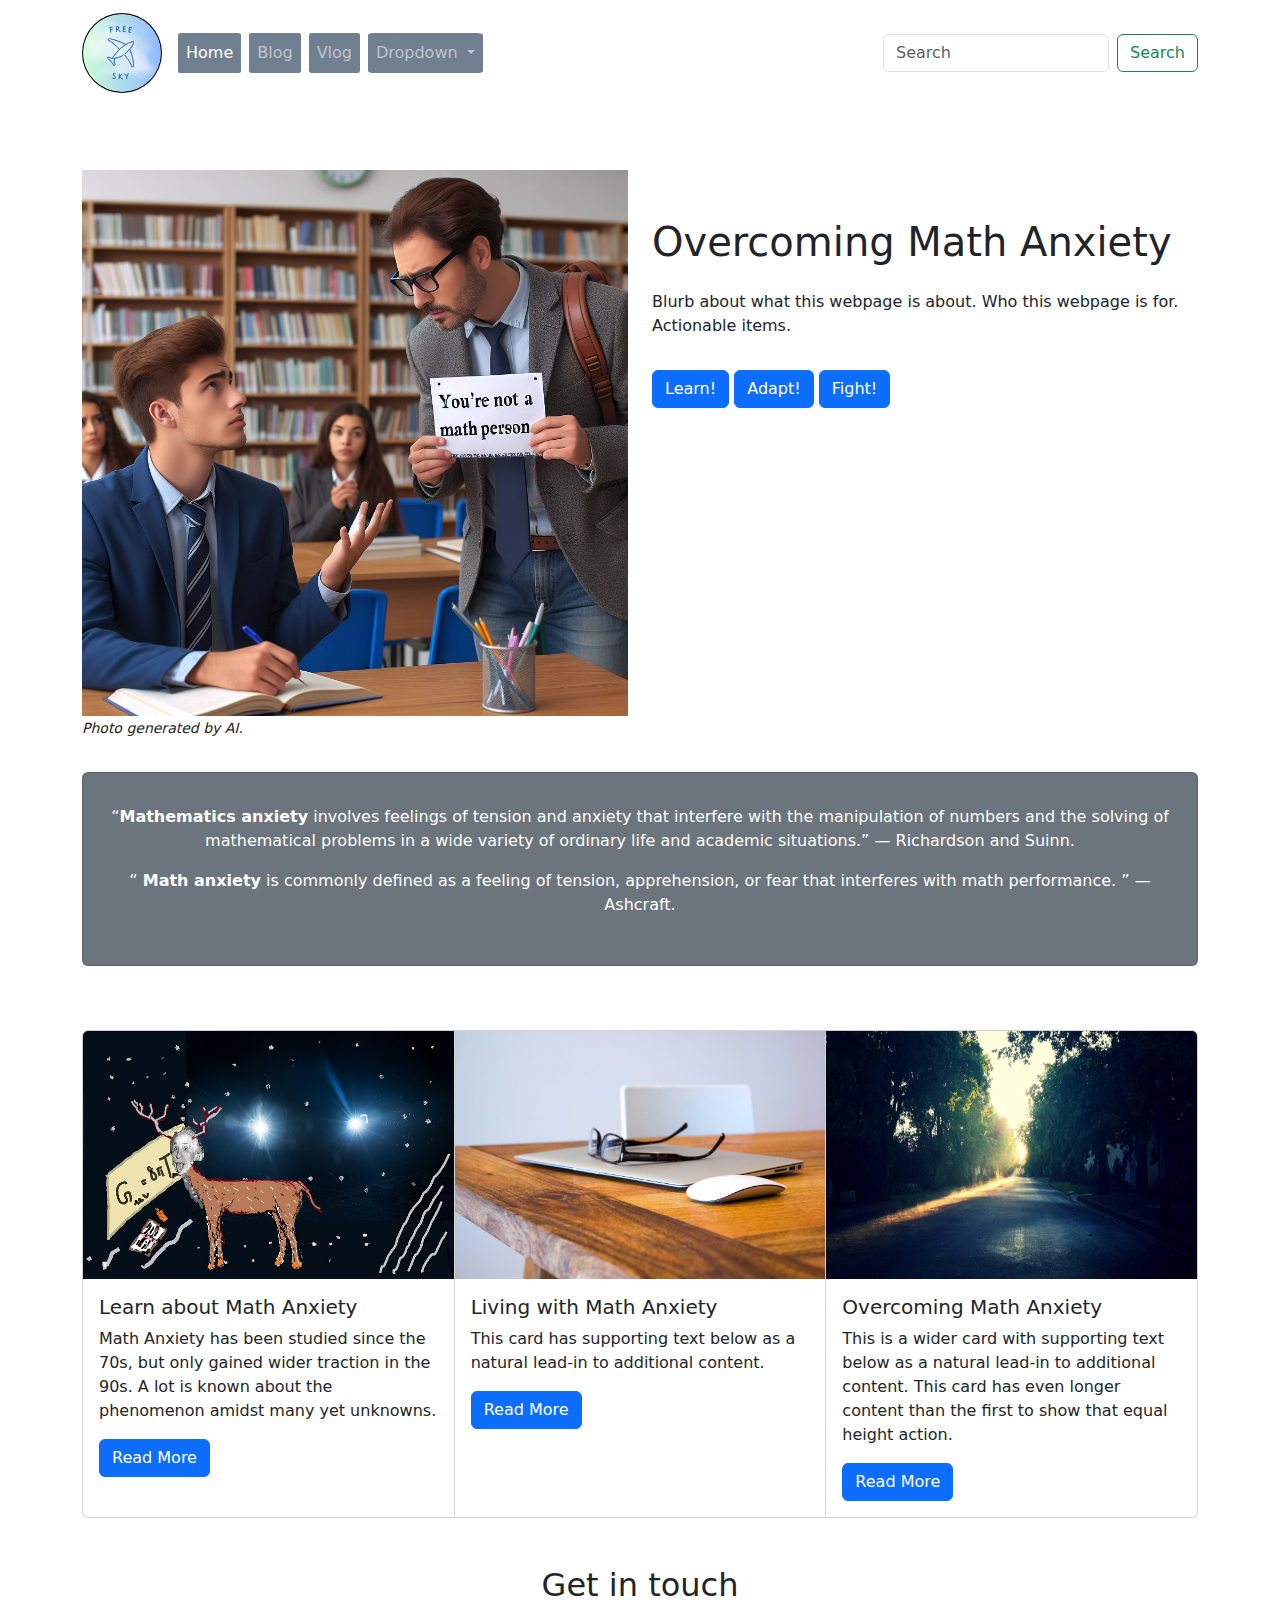
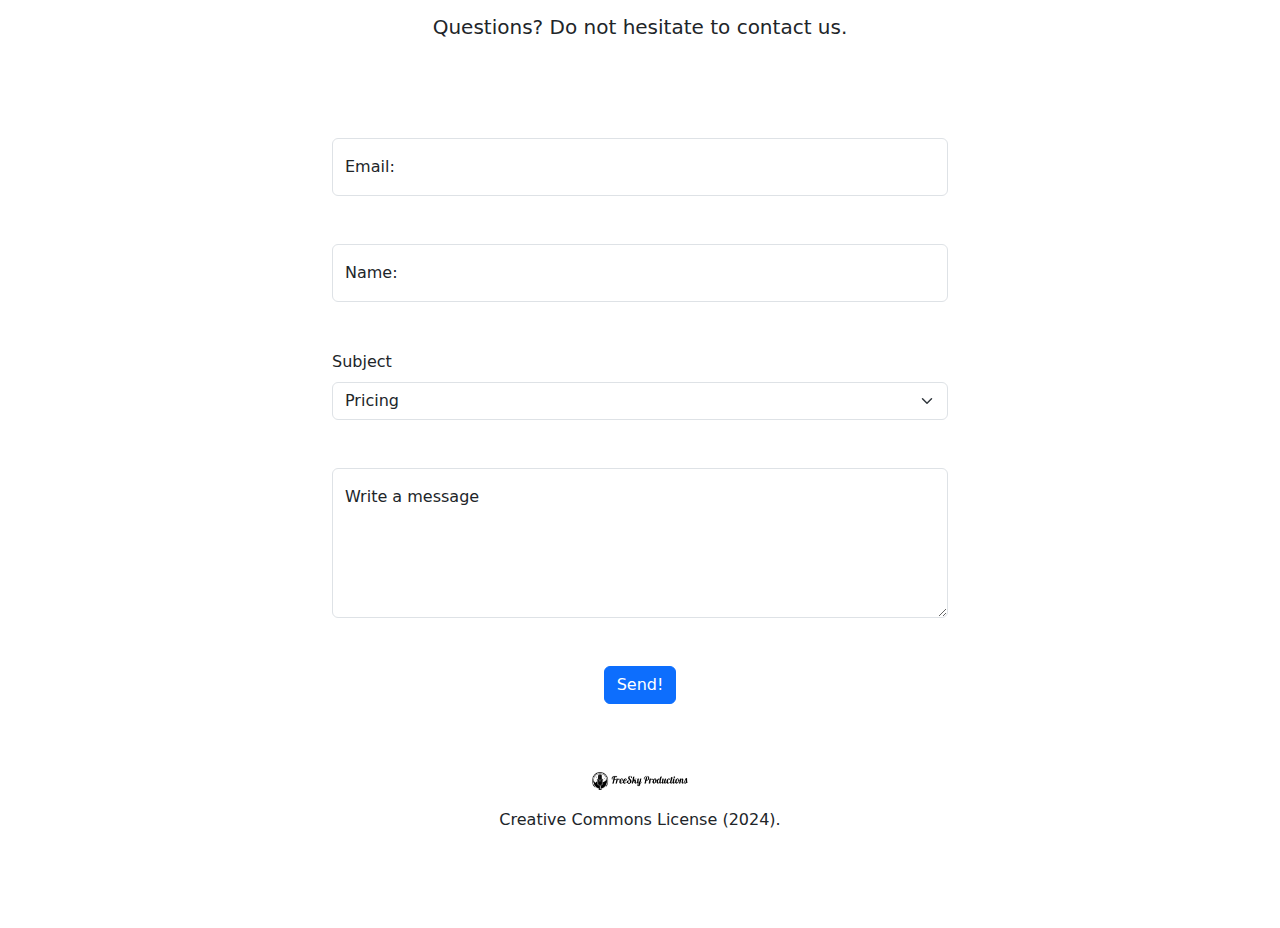
<file: index.html>
<!DOCTYPE html>
<html lang="en">
<head>
    <meta charset="UTF-8">
    <meta name="viewport" content="width=device-width, initial-scale=1.0">
    <title>Document</title>
    <link href="https://cdn.jsdelivr.net/npm/bootstrap@5.3.3/dist/css/bootstrap.min.css" rel="stylesheet" integrity="sha384-QWTKZyjpPEjISv5WaRU9OFeRpok6YctnYmDr5pNlyT2bRjXh0JMhjY6hW+ALEwIH" crossorigin="anonymous">
     <link rel="stylesheet" href="https://cdn.jsdelivr.net/npm/bootstrap-icons@1.11.3/font/bootstrap-icons.min.css">
    <link rel="stylesheet" href="default.css">
</head>
</head>
<body>
    <header>
        <!-- Navbar -->
        <nav class="navbar navbar-expand-lg navbar-dark" id="navbar">
            <div class="container">
                <a class="navbar-brand" href="#"><img src="./assets/logo/FreeSky_light.svg" alt="Free Sky productions logo" class="logo"></a>
                <button class="navbar-toggler" type="button" data-bs-toggle="collapse" data-bs-target="#navbarSupportedContent" aria-controls="navbarSupportedContent" aria-expanded="false" aria-label="Toggle navigation">
                    <span class="navbar-toggler-icon"></span>
                </button>
                <div class="collapse navbar-collapse" id="navbarSupportedContent">
                    <ul class="navbar-nav me-auto mb-2 mb-lg-0">
                        <li class="nav-item">
                            <a class="nav-link active" aria-current="page" href="#">Home</a>
                        </li>
                        <li class="nav-item">
                            <a class="nav-link" href="https://anxiousatmath.blogspot.com/">Blog</a>
                        </li>
                        <li class="nav-item">
                            <a class="nav-link" href="#">Vlog</a>
                        </li>
                        <li class="nav-item dropdown">
                            <a class="nav-link dropdown-toggle" href="#" role="button" data-bs-toggle="dropdown" aria-expanded="false">
                                Dropdown
                            </a>
                            <ul class="dropdown-menu">
                                <li><a class="dropdown-item" href="#">FAQ</a></li>
                                <li><a class="dropdown-item" href="#">Mission Statement</a></li>
                                <li><hr class="dropdown-divider"></li>
                                <li><a class="dropdown-item" href="#">About</a></li>
                            </ul>
                        </li>
                    </ul>
                    <!-- Search box -->
                    <form class="d-flex" role="search">
                        <input class="form-control me-2" type="search" placeholder="Search" aria-label="Search">
                        <button class="btn btn-outline-success" type="submit">Search</button>
                    </form>
                </div>
            </div>
        </nav>
        <!-- End: Navbar -->
    </header>

<!-- SIDEBAR : LEARN -->
<div class="offcanvas offcanvas-start w-25" tabindex="-1" id="offcanvas-learn" data-bs-keyboard="false" data-bs-backdrop="false">
    <div class="offcanvas-header">
        <h6 class="offcanvas-title d-none d-sm-block" id="offcanvas-learn">Learning About Math Anxiety</h6>
        <button type="button" class="btn-close text-reset" data-bs-dismiss="offcanvas" aria-label="Close"></button>
    </div>
    <div class="offcanvas-body px-0">
        <ul class="nav nav-pills flex-column mb-sm-auto mb-0 align-items-start" id="learn">
            <li>
                <a href="#" class="nav-link text-truncate">
                    <i class="fs-5 bi-book-half"></i><span class="ms-1 d-none d-sm-inline">Recommended Reading</span>
                </a>
            </li>
            <li>
                <a href="#submenu1" data-bs-toggle="collapse" class="nav-link text-truncate">
                    <i class="fs-5 bi-speedometer2"></i><span class="ms-1 d-none d-sm-inline">Abbreviated MARS</span> </a>
            </li>
            <li>
                <a href="https://www.psytoolkit.org/survey-library/math-anxiety-amas.html" class="nav-link text-truncate">
                    <i class="fs-5 bi-table"></i><span class="ms-1 d-none d-sm-inline">Assess Your Math Anxiety</span></a>
            </li>
            <li class="dropdown">
                <a href="#" class="nav-link dropdown-toggle  text-truncate" id="dropdown" data-bs-toggle="dropdown" aria-expanded="false">
                    <i class="fs-5 bi-bootstrap"></i><span class="ms-1 d-none d-sm-inline">Blog Posts</span>
                </a>
                <ul class="dropdown-menu text-large shadow mx-3 px-3"
                style="width: 20em;"
                aria-labelledby="dropdown">
                   <!-- BLOG-POST-LIST:START --><li><a href="https://anxiousatmath.blogspot.com/2024/12/dark-side-of-wall.html" style="text-decoration: none;">Dark Side of the Wall</a></li>
<li><a href="https://anxiousatmath.blogspot.com/2024/06/baggage.html" style="text-decoration: none;">Baggage</a></li>
<li><a href="https://anxiousatmath.blogspot.com/2024/04/i-am-not-doing-math-so-i-am-happy.html" style="text-decoration: none;">I am not doing math - so I am happy!</a></li>
<li><a href="https://anxiousatmath.blogspot.com/2024/03/a-deer-in-headlights.html" style="text-decoration: none;">A deer in headlights</a></li>
<li><a href="https://anxiousatmath.blogspot.com/2024/02/born-with-math-brain.html" style="text-decoration: none;">Born with a Math Brain</a></li>
<!-- BLOG-POST-LIST:END -->
                </ul>
            </li>
        </ul>
    </div>
</div>
<!-- SIDEBAR: LEARN (END) -->

<!-- SIDEBAR : ADAPT -->
<div class="offcanvas offcanvas-start w-25" tabindex="-1" id="offcanvas-adapt" data-bs-keyboard="false" data-bs-backdrop="false">
    <div class="offcanvas-header">
        <h6 class="offcanvas-title d-none d-sm-block" id="offcanvas-adapt">Living with Math Anxiety</h6>
        <button type="button" class="btn-close text-reset" data-bs-dismiss="offcanvas" aria-label="Close"></button>
    </div>
    <div class="offcanvas-body px-0">
        <ul class="nav nav-pills flex-column mb-sm-auto mb-0 align-items-start" id="learn">
            <li>
                <a href="#" class="nav-link text-truncate">
                    <i class="fs-5 bi-book-half"></i><span class="ms-1 d-none d-sm-inline">Recommended Reading</span>
                </a>
            </li>
            <li>
                <a href="#submenu1" data-bs-toggle="collapse" class="nav-link text-truncate">
                    <i class="fs-5 bi-speedometer2"></i><span class="ms-1 d-none d-sm-inline">Abbreviated MARS</span> </a>
            </li>
        </ul>
    </div>
</div>
<!-- SIDEBAR : ADAPT (END) -->

<!-- SIDEBAR : FIGHT -->
<div class="offcanvas offcanvas-start w-25" tabindex="-1" id="offcanvas-fight" data-bs-keyboard="false" data-bs-backdrop="false">
    <div class="offcanvas-header">
        <h6 class="offcanvas-title d-none d-sm-block" id="offcanvas-fight">Overcoming Math Anxiety</h6>
        <button type="button" class="btn-close text-reset" data-bs-dismiss="offcanvas" aria-label="Close"></button>
    </div>
    <div class="offcanvas-body px-0">
        <ul class="nav nav-pills flex-column mb-sm-auto mb-0 align-items-start" id="learn">
            <li>
                <a href="#" class="nav-link text-truncate">
                    <i class="fs-5 bi-book-half"></i><span class="ms-1 d-none d-sm-inline">Recommended Reading</span>
                </a>
            </li>
            <li>
                <a href="#submenu1" data-bs-toggle="collapse" class="nav-link text-truncate">
                    <i class="fs-5 bi-speedometer2"></i><span class="ms-1 d-none d-sm-inline">Abbreviated MARS</span> </a>
            </li>
        </ul>
    </div>
</div>
<!-- SIDEBAR : FIGHT (END) -->

<div class="container-fluid">
    <div class="row">
        <div class="col min-vh-100 py-3">
            <!-- toggler -->
            <!-- <button class="btn float-start" data-bs-toggle="offcanvas" data-bs-target="#offcanvas" role="button">
                <i class="bi bi-list fs-3" data-bs-toggle="offcanvas" data-bs-target="#offcanvas"></i>
            </button> -->
            <!-- Content -->
                 <main class="my-5">
        <div class="container">
            <div class="row">
                <div class="col-md-6">
                    <figure>
                        <img src="./assets/images/homepage/math_person.png" alt="Person holding up sign saying you are not a math person" class="img-fluid">
                        <figcaption><small><em>Photo generated by AI.</em></small></figcaption>
                    </figure>
                </div>
                <div class="col-md-6">
                    <h1 class="mt-5">Overcoming Math Anxiety</h1>
                    <p class="mt-4">Blurb about what this webpage is about.
                        Who this webpage is for.
                        Actionable items.
                    </p>
                    <button type="button" class="btn btn-primary mt-3"
                    data-bs-toggle="offcanvas" data-bs-target="#offcanvas-learn" role="button">Learn!</button>
                    <button type="button" class="btn btn-primary mt-3"
                    data-bs-toggle="offcanvas" data-bs-target="#offcanvas-adapt" role="button">Adapt!</button>
                    <button type="button" class="btn btn-primary mt-3"
                    data-bs-toggle="offcanvas" data-bs-target="#offcanvas-fight" role="button">Fight!</button>
                </div>
            </div>
            <div class="row">
                <div class="col">
                    <div class="bg-secondary text-white my-3 py-3 card text-center">
                        <div class="card-body">
                            <p><q><strong>Mathematics anxiety</strong> involves feelings of tension and anxiety that interfere with the manipulation of numbers and the solving of mathematical problems in a wide variety of ordinary life and academic situations.</q> &mdash; Richardson and Suinn. </p>

                            <p>
                                <q>
                                    <strong>Math anxiety</strong> is commonly defined as a feeling of tension, apprehension, or fear that interferes with math performance.
                                </q>  &mdash; Ashcraft.
                            </p>
                        </div>
                    </div>
                </div>
            </div>
            <div class="row my-5">
                <div class="col">
                    <div class="card-group">
                        <div class="card">
                            <!-- <img src="https://picsum.photos/id/200/600/400" class="card-img-top" alt="..."> -->
                            <img src="./assets/images/homepage/deer_in_headlights.jpg" class="card-img-top" alt="deer frozen in front of approaching lights" width="600" height="248" title="Artist: Mukto Akash, with added Car Headlights Stock photos by Vecteezy">
                            <div class="card-body">
                                <h5 class="card-title">Learn about Math Anxiety</h5>
                                <p class="card-text">Math Anxiety has been studied since the 70s, but only gained wider traction in the 90s. A lot is known about the phenomenon amidst many yet unknowns.</p>
                                <div class="">
                                     <button class="btn btn-primary" data-bs-toggle="offcanvas" data-bs-target="#offcanvas-learn" role="button">Read More</button></a>
                                </div>
                            </div>
                        </div>
                        <div class="card">
                            <img src="./assets/images/homepage/living_with.jpg" class="card-img-top" alt="glasses resting on top of closed laptop" title="Photo by: Craig Garner, https://unsplash.com/photos/YoadQb46v6k" width="600" height="248">
                            <div class="card-body">
                                <h5 class="card-title">Living with Math Anxiety</h5>
                                <p class="card-text">This card has supporting text below as a natural lead-in to additional content.</p>
                                <div class="">
                                        <button class="btn btn-primary" data-bs-toggle="offcanvas" data-bs-target="#offcanvas-adapt" role="button">Read More</button></a>
                                </div>
                            </div>
                        </div>
                        <div class="card">
                            <img src="./assets/images/homepage/overcoming.jpg" class="card-img-top" alt="road with trees on both sides and sunlight at the end of the road" title="Photo by: Glen Carrie, https://unsplash.com/photos/xlAmGyZE7Zg" height="248" width="600">
                            <div class="card-body">
                                <h5 class="card-title">Overcoming Math Anxiety</h5>
                                <p class="card-text">This is a wider card with supporting text below as a natural lead-in to additional content. This card has even longer content than the first to show that equal height action.
                                    <div class="">
                                            <button class="btn btn-primary" data-bs-toggle="offcanvas" data-bs-target="#offcanvas-fight" role="button">Read More</button></a>
                                    </div>
                                </div>
                            </div>
                        </div>
                    </div>
                </div>
            </div>
            <div class="text-center">
                <h2>Get in touch</h2>
                <p class="lead">Questions? Do not hesitate to contact us.</p>
            </div>
            <div class="row justify-content-center my-5">
                <div class="col-lg-6">
                    <form action="">
                        <div class="form-floating my-5">
                            <input type="email" name="email" for="email" id="email"
                            placeholder="my@email.com" class="form-control">
                            <label for="email" class="form-label">Email:</label>
                        </div>
                        <div class="form-floating my-5">
                            <input type="name" id="name" placeholder="e.g. Dawid" class="form-control">
                            <label for="name" class="form-label">Name:</label>
                        </div>

                        <label for="subject" class="form-label">Subject</label>
                        <select name="subject" id="subject" class="form-select">
                            <option value="pricing">Pricing</option>
                            <option value="technical">Technical</option>
                            <option value="other">Other</option>
                        </select>

                        <div class="form-floating my-5">
                            <textarea
                            name="query"
                            id="query"
                            style="height: 150px"
                            class="form-control"
                            placeholder="Write a message"></textarea>
                            <label for="query" class="form-label">Write a message</label>
                        </div>
                        <div class="text-center">
                            <button type="button" class="btn btn-primary">Send!</button>
                        </div>
                    </form>
                </div>
            </div>
            <!-- Footer -->
            <center>
                <footer class="footer mt-auto py-3 justify-content-center">
                    <div class="container justify-content-center">
                        <span class="text-dark justify-content-center">
                            <p><img src="./assets/logo/logo.png" class="horlogo"> </p>
                            <p>Creative Commons License (2024).</p></span>
                    </div>
                </footer>
            </center>
        </main>
            <!-- END: Content -->
        </div>
    </div>
</div>
<!-- End: SIDEBAR -->
        <script src="https://cdn.jsdelivr.net/npm/bootstrap@5.3.3/dist/js/bootstrap.bundle.min.js" integrity="sha384-YvpcrYf0tY3lHB60NNkmXc5s9fDVZLESaAA55NDzOxhy9GkcIdslK1eN7N6jIeHz" crossorigin="anonymous"></script>
    </body>
    </html>
</file>
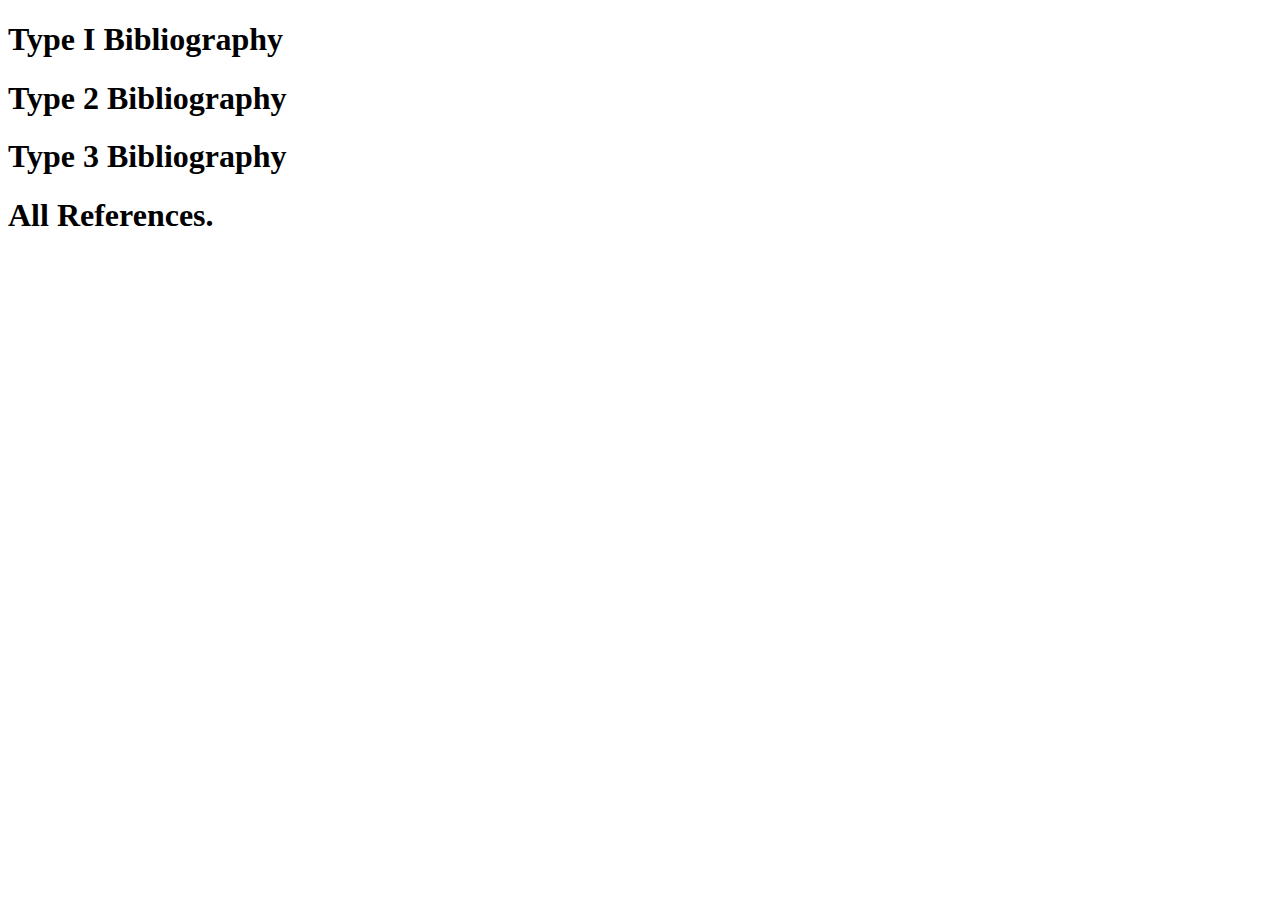
<file: reading.html>
<!-- ./reading.html -->
 <!-- Contains list of reading content -->
  <!DOCTYPE html>
  <html lang="en">
  <head>
    <meta charset="UTF-8">
    <meta name="viewport" content="width=device-width, initial-scale=1.0">
    <title>Document</title>
  </head>
  <body>
    <h1>Type I Bibliography</h1>
    <h1>Type 2 Bibliography</h1>
    <h1>Type 3 Bibliography</h1>
    <h1>All References.</h1>
  </body>
  </html>
</file>
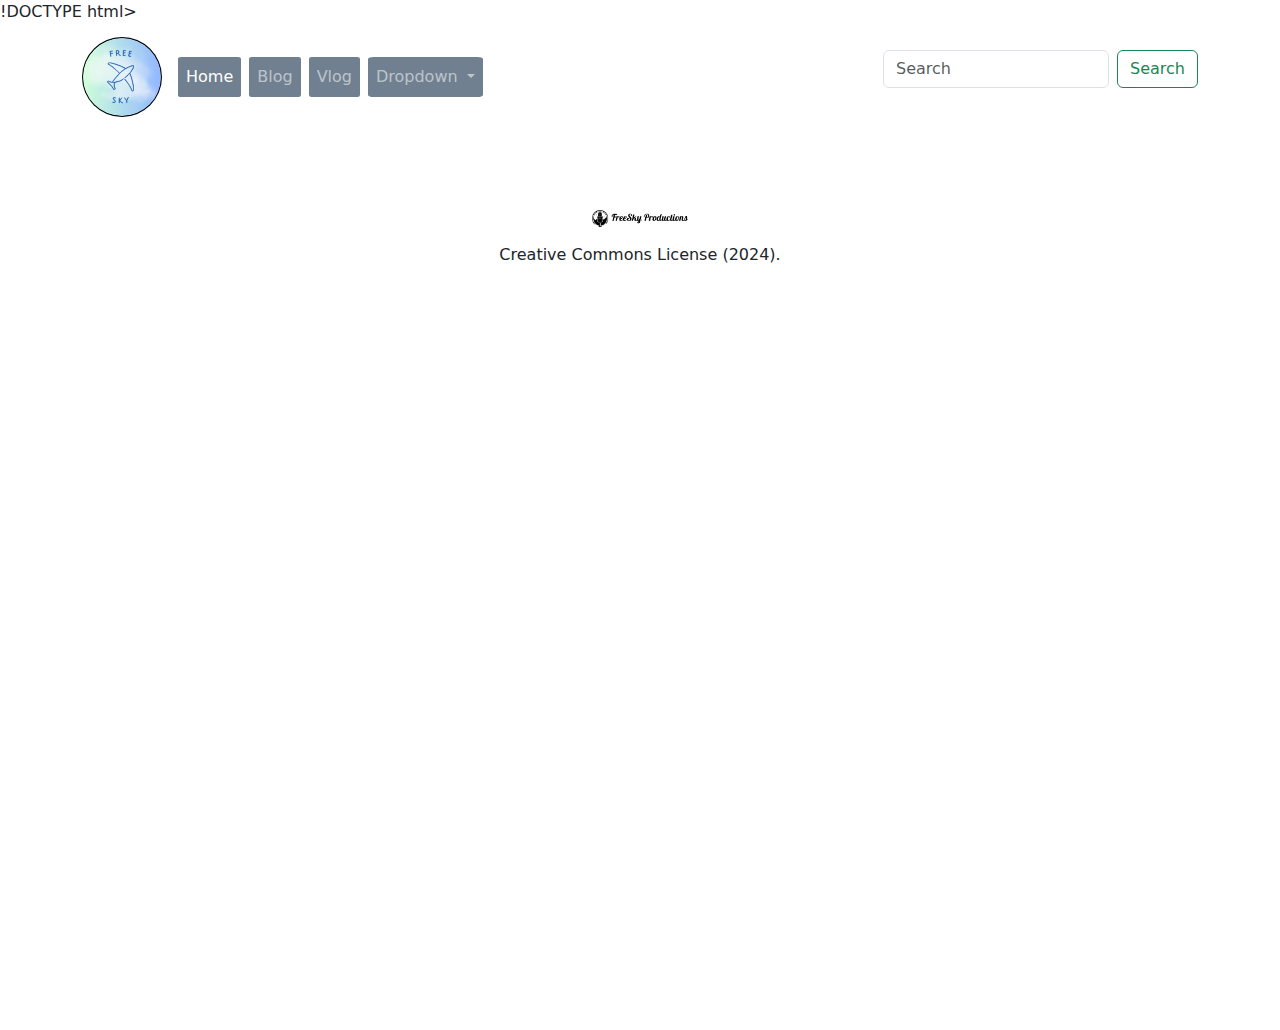
<file: template.html>
!DOCTYPE html>
<html lang="en">
<head>
    <meta charset="UTF-8">
    <meta name="viewport" content="width=device-width, initial-scale=1.0">
    <title>Document</title>
    <link href="https://cdn.jsdelivr.net/npm/bootstrap@5.3.3/dist/css/bootstrap.min.css" rel="stylesheet" integrity="sha384-QWTKZyjpPEjISv5WaRU9OFeRpok6YctnYmDr5pNlyT2bRjXh0JMhjY6hW+ALEwIH" crossorigin="anonymous">
     <link rel="stylesheet" href="https://cdn.jsdelivr.net/npm/bootstrap-icons@1.11.3/font/bootstrap-icons.min.css">
    <link rel="stylesheet" href="default.css">
</head>
</head>
<body>
    <header>
        <!-- Navbar -->
        <nav class="navbar navbar-expand-lg navbar-dark" id="navbar">
            <div class="container">
                <a class="navbar-brand" href="#"><img src="./assets/logo/FreeSky_light.svg" alt="Free Sky productions logo" class="logo"></a>
                <button class="navbar-toggler" type="button" data-bs-toggle="collapse" data-bs-target="#navbarSupportedContent" aria-controls="navbarSupportedContent" aria-expanded="false" aria-label="Toggle navigation">
                    <span class="navbar-toggler-icon"></span>
                </button>
                <div class="collapse navbar-collapse" id="navbarSupportedContent">
                    <ul class="navbar-nav me-auto mb-2 mb-lg-0">
                        <li class="nav-item">
                            <a class="nav-link active" aria-current="page" href="#">Home</a>
                        </li>
                        <li class="nav-item">
                            <a class="nav-link" href="https://anxiousatmath.blogspot.com/">Blog</a>
                        </li>
                        <li class="nav-item">
                            <a class="nav-link" href="#">Vlog</a>
                        </li>
                        <li class="nav-item dropdown">
                            <a class="nav-link dropdown-toggle" href="#" role="button" data-bs-toggle="dropdown" aria-expanded="false">
                                Dropdown
                            </a>
                            <ul class="dropdown-menu">
                                <li><a class="dropdown-item" href="#">FAQ</a></li>
                                <li><a class="dropdown-item" href="#">Mission Statement</a></li>
                                <li><hr class="dropdown-divider"></li>
                                <li><a class="dropdown-item" href="#">About</a></li>
                            </ul>
                        </li>
                    </ul>
                    <!-- Search box -->
                    <form class="d-flex" role="search">
                        <input class="form-control me-2" type="search" placeholder="Search" aria-label="Search">
                        <button class="btn btn-outline-success" type="submit">Search</button>
                    </form>
                </div>
            </div>
        </nav>
        <!-- End: Navbar -->
    </header>
    <div class="container-fluid">
    <div class="row">
        <div class="col min-vh-100 py-3">
            <!-- toggler -->
            <!-- <button class="btn float-start" data-bs-toggle="offcanvas" data-bs-target="#offcanvas" role="button">
                <i class="bi bi-list fs-3" data-bs-toggle="offcanvas" data-bs-target="#offcanvas"></i>
            </button> -->
            <!-- Content -->
            <main class="my-5">
 <!-- Footer -->
                <center>
                    <footer class="footer mt-auto py-3 justify-content-center">
                        <div class="container justify-content-center">
                            <span class="text-dark justify-content-center">
                                <p><img src="./assets/logo/logo.png" class="horlogo"> </p>
                                <p>Creative Commons License (2024).</p></span>
                        </div>
                    </footer>
                </center>
            </main>
            <!-- END: Content -->
        </div>
    </div>
</div>
<!-- End: SIDEBAR -->
        <script src="https://cdn.jsdelivr.net/npm/bootstrap@5.3.3/dist/js/bootstrap.bundle.min.js" integrity="sha384-YvpcrYf0tY3lHB60NNkmXc5s9fDVZLESaAA55NDzOxhy9GkcIdslK1eN7N6jIeHz" crossorigin="anonymous"></script>
    </body>
</html>
</file>
<file: default.css>
.horlogo {
    width: 6em;
    height: auto;
    /* padding: 0.5pt; */
    /* background-color: black; */
    /* border-radius: 50%; */
}

.logo {
    width: 4em;
    height: auto;
    padding: 0.5pt;
    background-color: black;
    border-radius: 50%;
}

#navbar, .footer {
    /* background-color: slategray; */
    background: none;
}

.nav-item{
    background-color: slategray;
    border-radius: 5%;
    margin-right: 0.5em;
}
</file>
